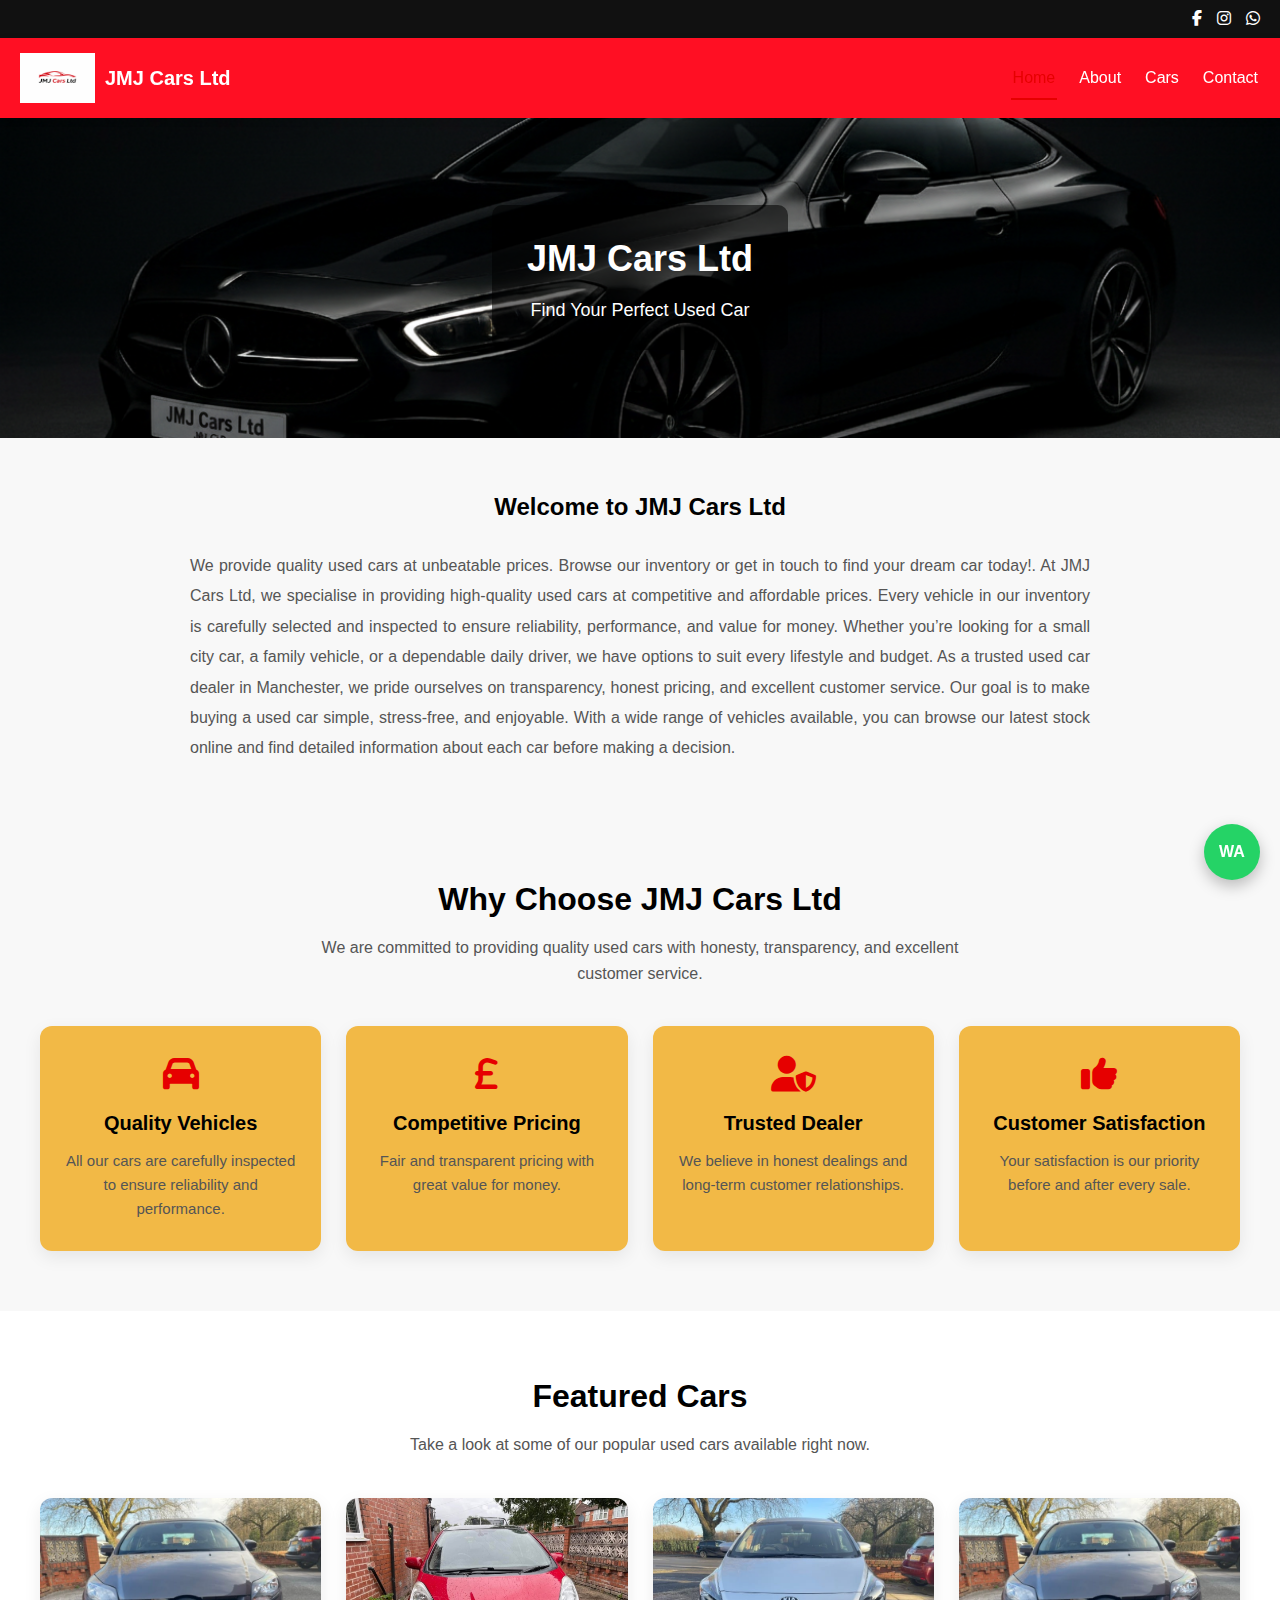
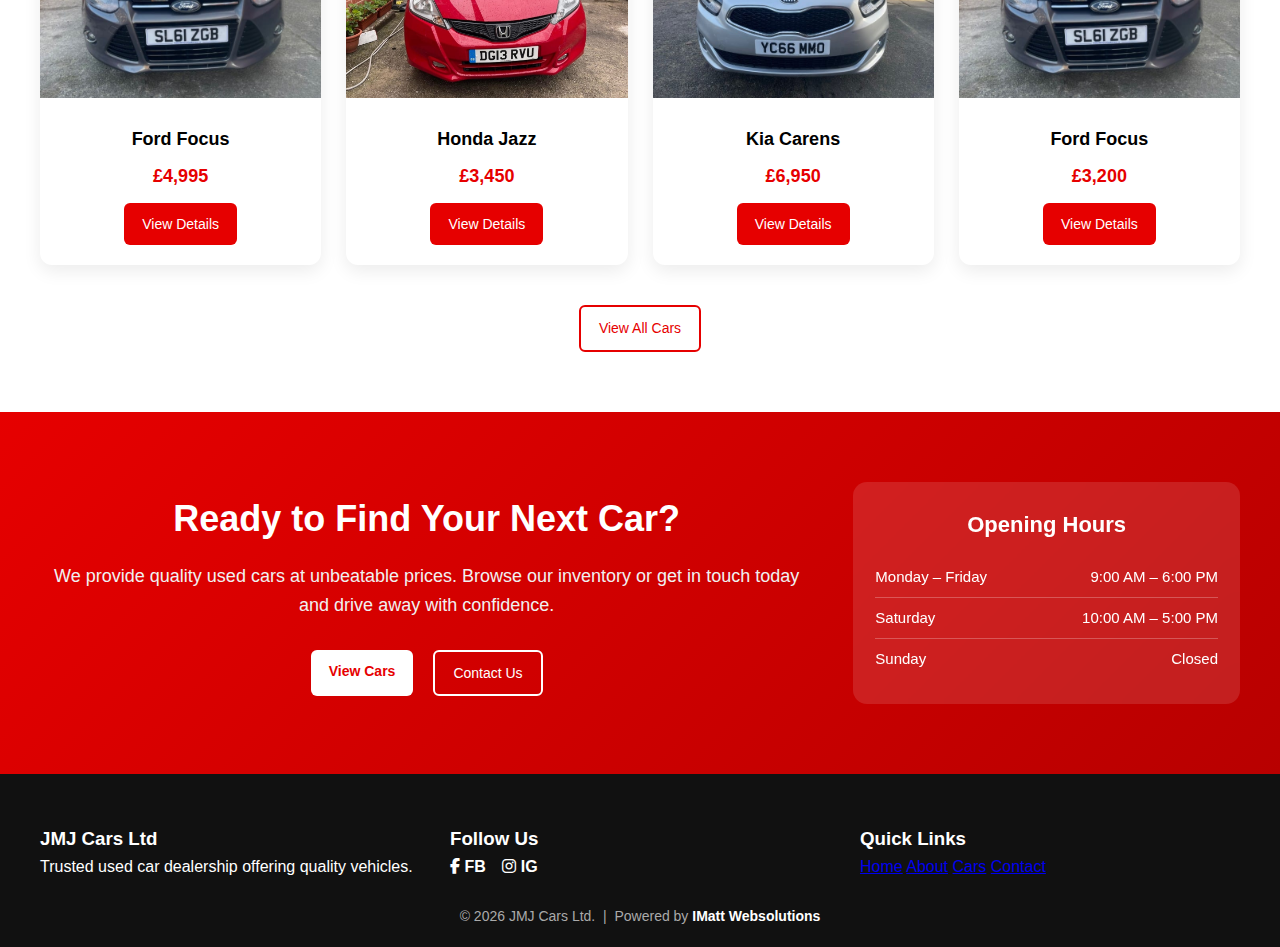
<file: index.html>
<!DOCTYPE html>
<html lang="en">
<head>
<meta charset="UTF-8">
<meta name="viewport" content="width=device-width, initial-scale=1.0">
<title>JMJ Cars Ltd | Home</title>

<!-- Font Awesome for social icons -->
<link
  rel="stylesheet"
  href="https://cdnjs.cloudflare.com/ajax/libs/font-awesome/6.4.0/css/all.min.css"
/>

<link rel="stylesheet" href="css/style.css">
</head>
<body>

<!-- TOP SOCIAL BAR WITH ICONS -->
<div class="top-bar">
    <a href="https://www.facebook.com/share/1AktRehJTL/" title="Facebook"><i class="fab fa-facebook-f"></i></a>
    <a href="https://www.instagram.com/jmjcars.ltd?igsh=eGR2aWJ6OGZlZnVy" title="Instagram"><i class="fab fa-instagram"></i></a> 
    <a href="https://wa.me/447533425146" target="_blank" aria-label="WhatsApp">
        <i class="fab fa-whatsapp"></i>
    </a>
</div>

<!-- HEADER -->
<header class="site-header">
<div class="logo">
    <img src="images/logo.png" alt="JMJ Cars Ltd">
    <span class="logo-text">JMJ Cars Ltd</span>
</div>

    <div class="hamburger">☰</div>
    <nav>
        
        <a href="index.html">Home</a>
        <a href="about.html">About</a>
        <a href="cars.html">Cars</a>
        <a href="contact.html">Contact</a>
    </nav>
</header>

<!-- HERO -->
<section class="hero">
    <div class="hero-text">
        <h1>JMJ Cars Ltd</h1>
        <h2>Find Your Perfect Used Car</h2>
    </div>
</section>

<!-- MAIN CONTENT -->
<section class="content welcome">
    <h2>Welcome to JMJ Cars Ltd</h2>
    <p>We provide quality used cars at unbeatable prices. Browse our inventory or get in touch to find your dream car today!. At JMJ Cars Ltd, we specialise in providing high-quality used cars at competitive and affordable prices. Every vehicle in our inventory is carefully selected and inspected to ensure reliability, performance, and value for money. Whether you’re looking for a small city car, a family vehicle, or a dependable daily driver, we have options to suit every lifestyle and budget. As a trusted used car dealer in Manchester, we pride ourselves on transparency, honest pricing, and excellent customer service. Our goal is to make buying a used car simple, stress-free, and enjoyable. With a wide range of vehicles available, you can browse our latest stock online and find detailed information about each car before making a decision.</p>
</section>

<!-- WHY CHOOSE US -->
<section class="why-choose">
    <h2>Why Choose JMJ Cars Ltd</h2>
    <p class="why-subtitle">
        We are committed to providing quality used cars with honesty, transparency, and excellent customer service.
    </p>

    <div class="why-grid">
        <div class="why-card">
            <i class="fas fa-car"></i>
            <h3>Quality Vehicles</h3>
            <p>All our cars are carefully inspected to ensure reliability and performance.</p>
        </div>

        <div class="why-card">
            <i class="fas fa-pound-sign"></i>
            <h3>Competitive Pricing</h3>
            <p>Fair and transparent pricing with great value for money.</p>
        </div>

        <div class="why-card">
            <i class="fas fa-user-shield"></i>
            <h3>Trusted Dealer</h3>
            <p>We believe in honest dealings and long-term customer relationships.</p>
        </div>

        <div class="why-card">
            <i class="fas fa-thumbs-up"></i>
            <h3>Customer Satisfaction</h3>
            <p>Your satisfaction is our priority before and after every sale.</p>
        </div>
    </div>
</section>
<!-- FEATURED CARS -->
<section class="featured-cars">
    <h2>Featured Cars</h2>
    <p class="featured-subtitle">
        Take a look at some of our popular used cars available right now.
    </p>

    <div class="cars-grid">
        <!-- Car 1 -->
        <div class="car-card">
            <img src="images/cars/car1/main.jpeg" alt="Toyota Corolla">
            <div class="car-info">
                <h3>Ford Focus</h3>
                <p class="price">£4,995</p>
                <a href="cars.html" class="btn">View Details</a>
            </div>
        </div>

        <!-- Car 2 -->
        <div class="car-card">
            <img src="images/cars/car2/main.jpeg" alt="Honda Civic">
            <div class="car-info">
                <h3>Honda Jazz</h3>
                <p class="price">£3,450</p>
                <a href="cars.html" class="btn">View Details</a>
            </div>
        </div>

        <!-- Car 3 -->
        <div class="car-card">
            <img src="images/cars/car3/main.jpeg" alt="Ford Focus">
            <div class="car-info">
                <h3>Kia Carens</h3>
                <p class="price">£6,950</p>
                <a href="cars.html" class="btn">View Details</a>
            </div>
        </div>

        <!-- Car 4 -->
        <div class="car-card">
            <img src="images/cars/car4/main.jpeg" alt="VW Golf">
            <div class="car-info">
                <h3>Ford Focus</h3>
                <p class="price">£3,200</p>
                <a href="cars.html" class="btn">View Details</a>
            </div>
        </div>
    </div>

    <div class="view-all">
        <a href="cars.html" class="btn btn-outline">View All Cars</a>
    </div>
</section>
<!-- CALL TO ACTION -->
<section class="cta-section">
    <div class="cta-wrapper">

        <!-- LEFT: CTA MESSAGE -->
        <div class="cta-content">
            <h2>Ready to Find Your Next Car?</h2>
            <p>
                We provide quality used cars at unbeatable prices. Browse our
                inventory or get in touch today and drive away with confidence.
            </p>

            <div class="cta-buttons">
                <a href="cars.html" class="btn cta-btn">View Cars</a>
                <a href="contact.html" class="btn btn-outline cta-outline">Contact Us</a>
            </div>
        </div>

        <!-- RIGHT: OPENING HOURS -->
        <div class="opening-hours">
            <h3>Opening Hours</h3>
            <ul>
                <li><span>Monday – Friday</span><span>9:00 AM – 6:00 PM</span></li>
                <li><span>Saturday</span><span>10:00 AM – 5:00 PM</span></li>
                <li><span>Sunday</span><span>Closed</span></li>
            </ul>
        </div>

    </div>
</section>


<!-- FOOTER -->
<footer>
    <div class="footer-grid">
        <div>
            <h3>JMJ Cars Ltd</h3>
            <p>Trusted used car dealership offering quality vehicles.</p>
        </div>
        <div>
            <h3>Follow Us</h3>
            <div class="footer-social">
                <a href="https://www.facebook.com/share/1AktRehJTL/" title="Facebook"><i class="fab fa-facebook-f"></i> FB</a>
                <a href="https://www.instagram.com/jmjcars.ltd?igsh=eGR2aWJ6OGZlZnVy" title="Instagram"><i class="fab fa-instagram"></i> IG</a>
            </div>
        </div>
        <div>
            <h3>Quick Links</h3>
            <a href="index.html">Home</a>
            <a href="about.html">About</a>
            <a href="cars.html">Cars</a>
            <a href="contact.html">Contact</a>
        </div>
    </div>
    <div class="footer-bottom">
        © 2026 JMJ Cars Ltd. &nbsp;|&nbsp; Powered by <strong>IMatt Websolutions</strong>
    </div>
</footer>

<!-- JS -->
<script src="js/main.js"></script>
<a href="https://wa.me/447533425146" 
   class="whatsapp-float" 
   target="_blank" 
   aria-label="Chat on WhatsApp">
    WA
</a>


</body>
</html>
</file>
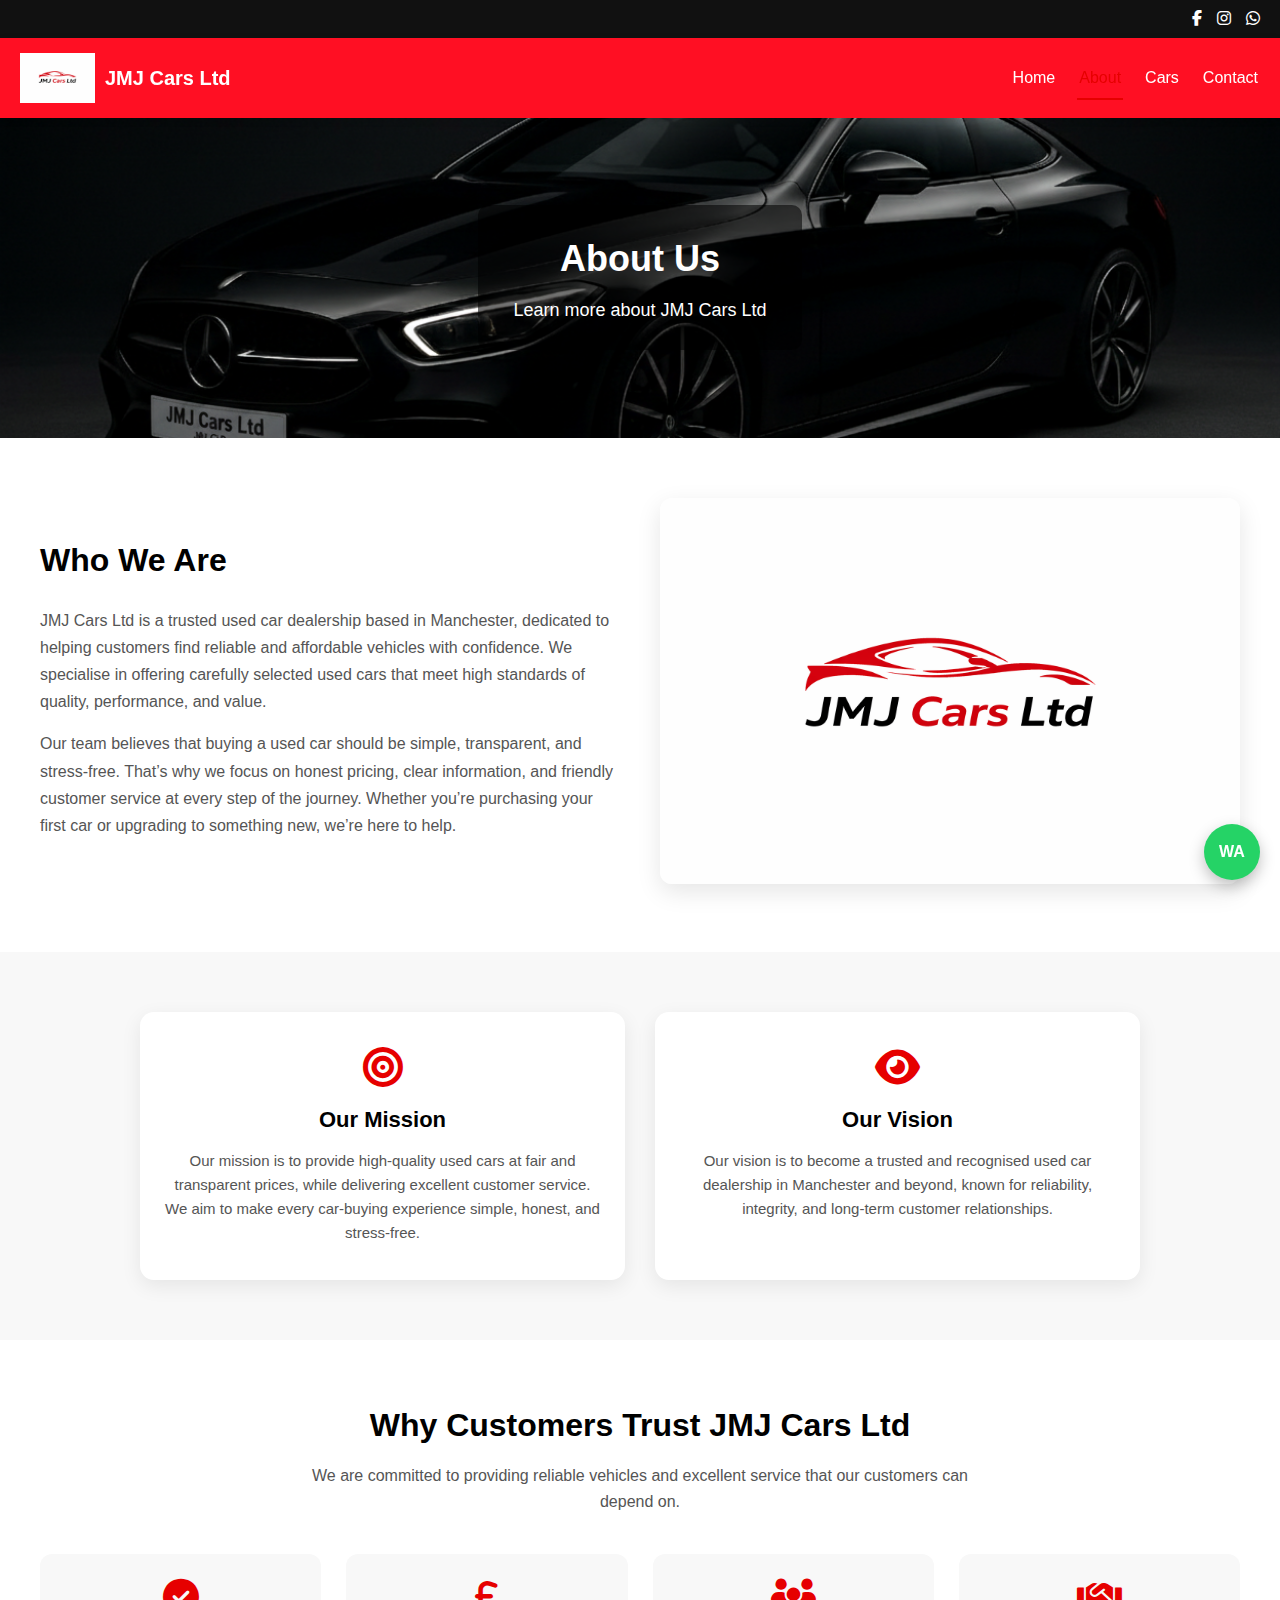
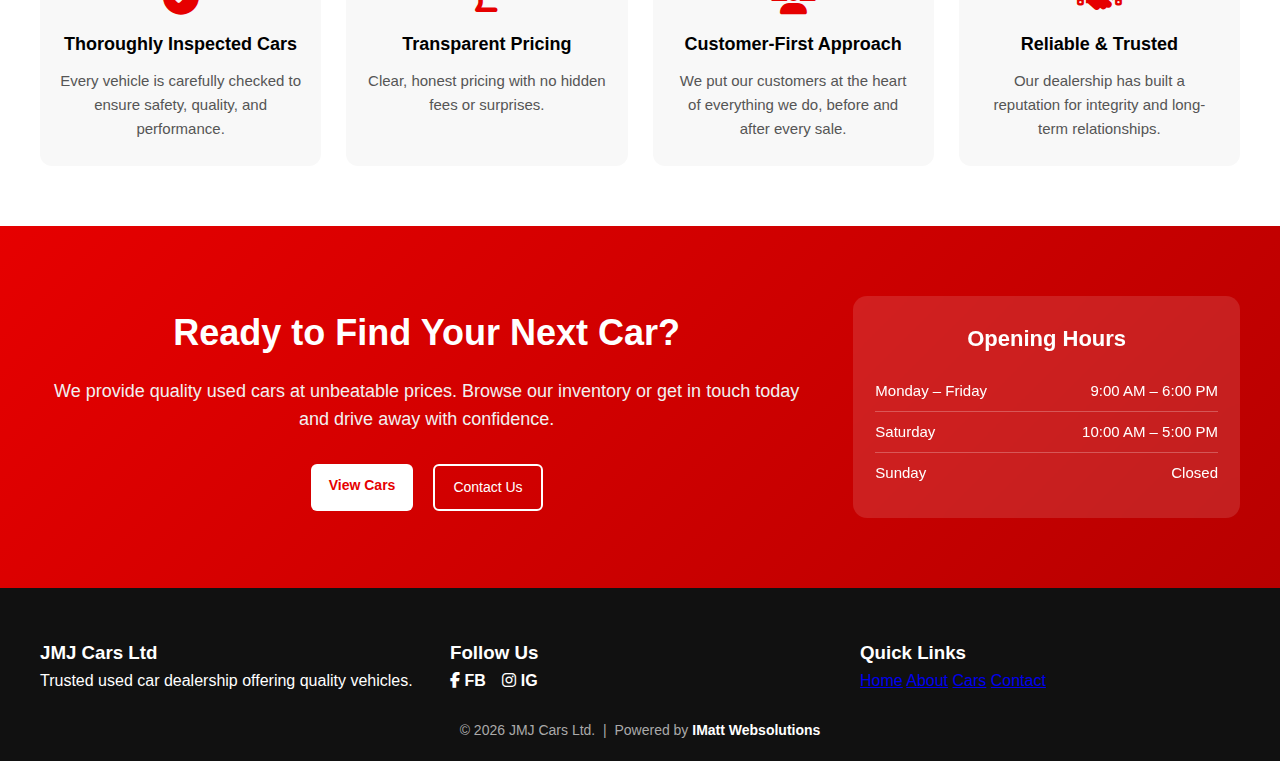
<file: about.html>
<!DOCTYPE html>
<html lang="en">
<head>
<meta charset="UTF-8">
<meta name="viewport" content="width=device-width, initial-scale=1.0">
<title>About Us | JMJ Cars Ltd</title>

<!-- Font Awesome for social icons -->
<link
  rel="stylesheet"
  href="https://cdnjs.cloudflare.com/ajax/libs/font-awesome/6.4.0/css/all.min.css"
/>

<link rel="stylesheet" href="css/style.css">
</head>
<body>

<!-- TOP SOCIAL BAR WITH ICONS -->
<div class="top-bar">
    <a href="https://www.facebook.com/share/1AktRehJTL/" title="Facebook"><i class="fab fa-facebook-f"></i></a>
    <a href="https://www.instagram.com/jmjcars.ltd?igsh=eGR2aWJ6OGZlZnVy" title="Instagram"><i class="fab fa-instagram"></i></a>
<a href="https://wa.me/447533425146" target="_blank" aria-label="WhatsApp">
        <i class="fab fa-whatsapp"></i></a>
</div>

<!-- HEADER -->
<header class="site-header">
    <div class="logo">
    <img src="images/logo.png" alt="JMJ Cars Ltd">
    <span class="logo-text">JMJ Cars Ltd</span>
</div>    
<div class="hamburger">☰</div>
    <nav>
        <a href="index.html">Home</a>
        <a href="about.html">About</a>
        <a href="cars.html">Cars</a>
        <a href="contact.html">Contact</a>
    </nav>
</header>

<!-- HERO -->
<section class="hero">
    <div class="hero-text">
        <h1>About Us</h1>
        <h2>Learn more about JMJ Cars Ltd</h2>
    </div>
</section>

<!-- MAIN CONTENT -->
<!-- WHO WE ARE -->
<section class="who-we-are">
    <div class="who-container">
        <div class="who-text">
            <h2>Who We Are</h2>
            <p>
                JMJ Cars Ltd is a trusted used car dealership based in Manchester, dedicated to helping customers find
                reliable and affordable vehicles with confidence. We specialise in offering carefully selected used
                cars that meet high standards of quality, performance, and value.
            </p>
            <p>
                Our team believes that buying a used car should be simple, transparent, and stress-free. That’s why we
                focus on honest pricing, clear information, and friendly customer service at every step of the journey.
                Whether you’re purchasing your first car or upgrading to something new, we’re here to help.
            </p>
        </div>

        <div class="who-image">
            <img src="images/about/about-us.png" alt="JMJ Cars Ltd showroom">
        </div>
    </div>
</section>

<!-- MISSION & VISION -->
<section class="mission-vision">
    <div class="mv-container">
        <div class="mv-card">
            <i class="fas fa-bullseye"></i>
            <h3>Our Mission</h3>
            <p>
                Our mission is to provide high-quality used cars at fair and transparent prices, while delivering
                excellent customer service. We aim to make every car-buying experience simple, honest, and stress-free.
            </p>
        </div>

        <div class="mv-card">
            <i class="fas fa-eye"></i>
            <h3>Our Vision</h3>
            <p>
                Our vision is to become a trusted and recognised used car dealership in Manchester and beyond,
                known for reliability, integrity, and long-term customer relationships.
            </p>
        </div>
    </div>
</section>
<!-- WHY CUSTOMERS TRUST US -->
<section class="trust-section">
    <h2>Why Customers Trust JMJ Cars Ltd</h2>
    <p class="trust-subtitle">
        We are committed to providing reliable vehicles and excellent service that our customers can depend on.
    </p>

    <div class="trust-grid">
        <div class="trust-card">
            <i class="fas fa-check-circle"></i>
            <h3>Thoroughly Inspected Cars</h3>
            <p>Every vehicle is carefully checked to ensure safety, quality, and performance.</p>
        </div>

        <div class="trust-card">
            <i class="fas fa-pound-sign"></i>
            <h3>Transparent Pricing</h3>
            <p>Clear, honest pricing with no hidden fees or surprises.</p>
        </div>

        <div class="trust-card">
            <i class="fas fa-users"></i>
            <h3>Customer-First Approach</h3>
            <p>We put our customers at the heart of everything we do, before and after every sale.</p>
        </div>

        <div class="trust-card">
            <i class="fas fa-handshake"></i>
            <h3>Reliable & Trusted</h3>
            <p>Our dealership has built a reputation for integrity and long-term relationships.</p>
        </div>
    </div>
</section>
<!-- CALL TO ACTION -->
<section class="cta-section">
    <div class="cta-wrapper">

        <!-- LEFT: CTA MESSAGE -->
        <div class="cta-content">
            <h2>Ready to Find Your Next Car?</h2>
            <p>
                We provide quality used cars at unbeatable prices. Browse our
                inventory or get in touch today and drive away with confidence.
            </p>

            <div class="cta-buttons">
                <a href="cars.html" class="btn cta-btn">View Cars</a>
                <a href="contact.html" class="btn btn-outline cta-outline">Contact Us</a>
            </div>
        </div>

        <!-- RIGHT: OPENING HOURS -->
        <div class="opening-hours">
            <h3>Opening Hours</h3>
            <ul>
                <li><span>Monday – Friday</span><span>9:00 AM – 6:00 PM</span></li>
                <li><span>Saturday</span><span>10:00 AM – 5:00 PM</span></li>
                <li><span>Sunday</span><span>Closed</span></li>
            </ul>
        </div>

    </div>
</section>

<!-- FOOTER -->
<footer>
    <div class="footer-grid">
        <div>
            <h3>JMJ Cars Ltd</h3>
            <p>Trusted used car dealership offering quality vehicles.</p>
        </div>
        <div>
            <h3>Follow Us</h3>
            <div class="footer-social">
                                <a href="https://www.facebook.com/share/1AktRehJTL/" title="Facebook"><i class="fab fa-facebook-f"></i> FB</a>
                <a href="https://www.instagram.com/jmjcars.ltd?igsh=eGR2aWJ6OGZlZnVy" title="Instagram"><i class="fab fa-instagram"></i> IG</a>
            </div>
        </div>
        <div>
            <h3>Quick Links</h3>
            <a href="index.html">Home</a>
            <a href="about.html">About</a>
            <a href="cars.html">Cars</a>
            <a href="contact.html">Contact</a>
        </div>
    </div>
    <div class="footer-bottom">
        © 2026 JMJ Cars Ltd. &nbsp;|&nbsp; Powered by <strong>IMatt Websolutions</strong>
    </div>
</footer>

<!-- JS -->
<script src="js/main.js"></script>
<a href="https://wa.me/447533425146" 
   class="whatsapp-float" 
   target="_blank" 
   aria-label="Chat on WhatsApp">
    WA
</a>

</body>
</html>
</file>
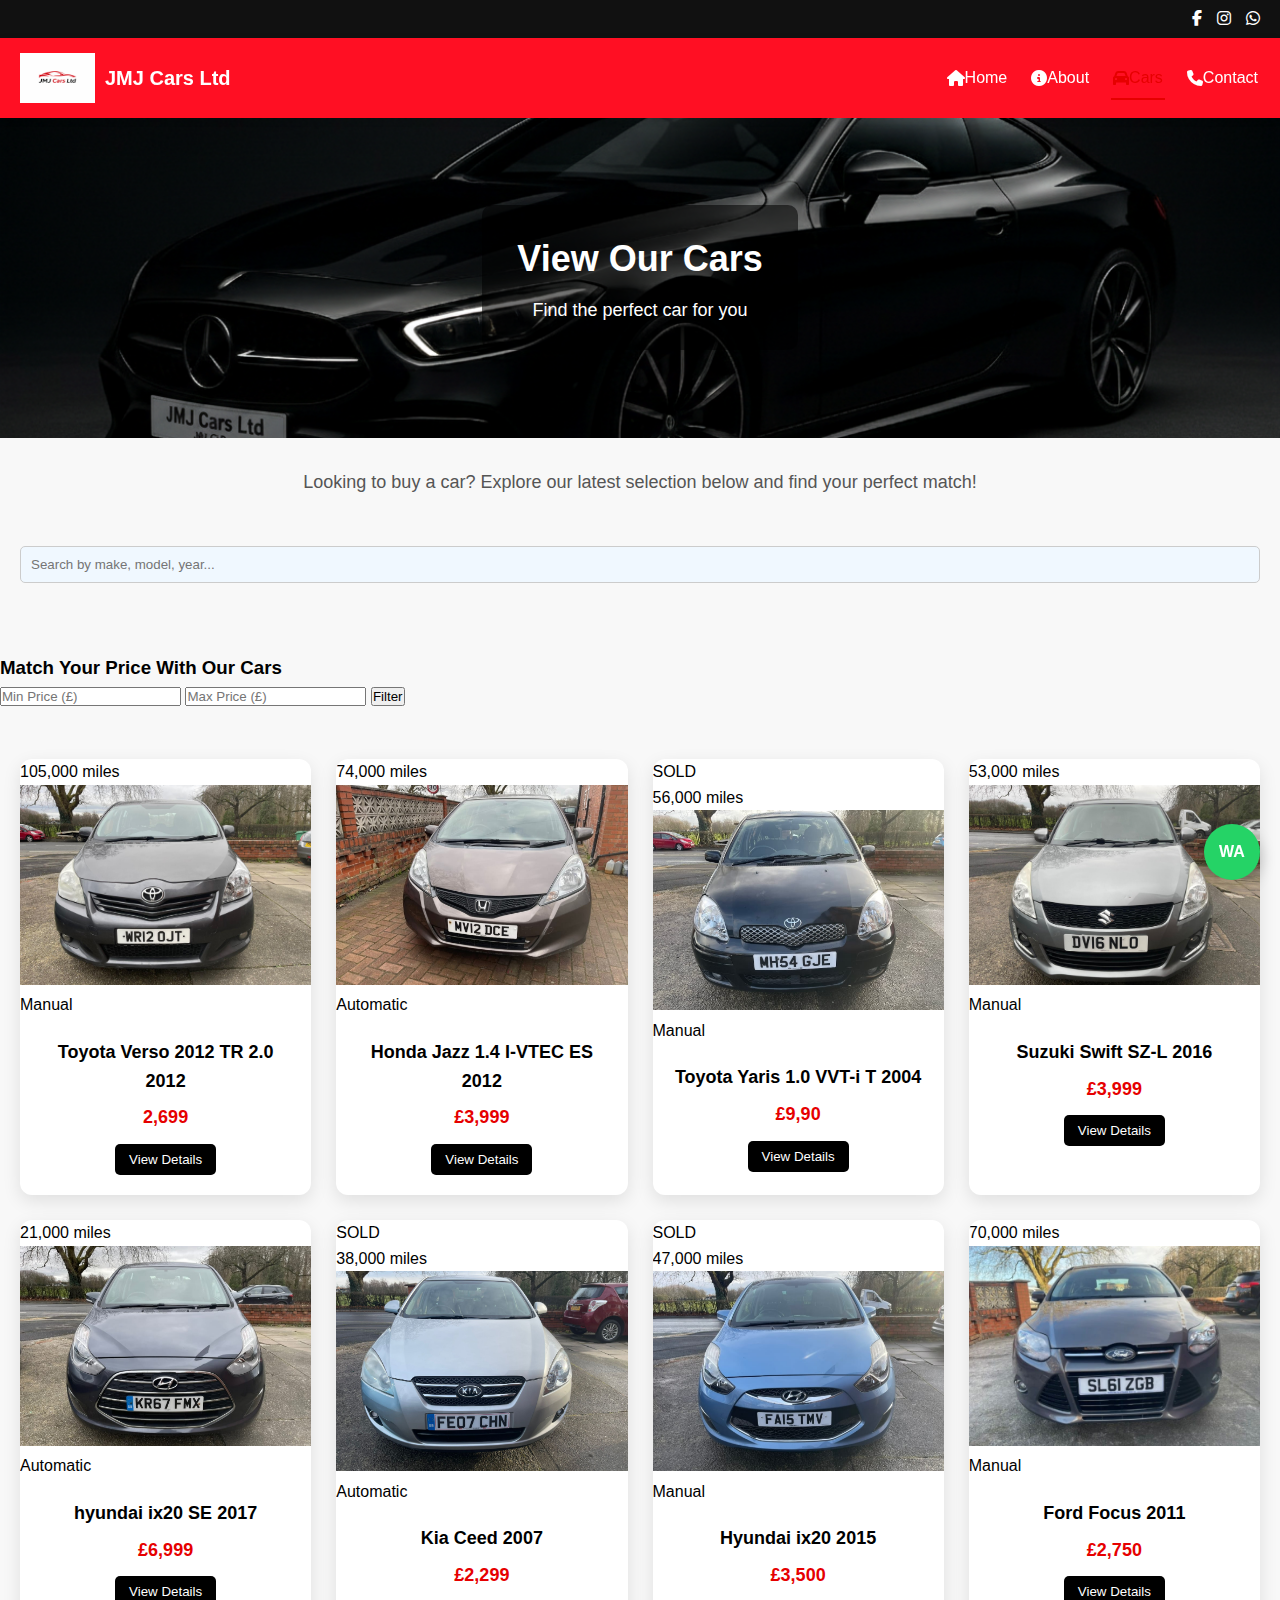
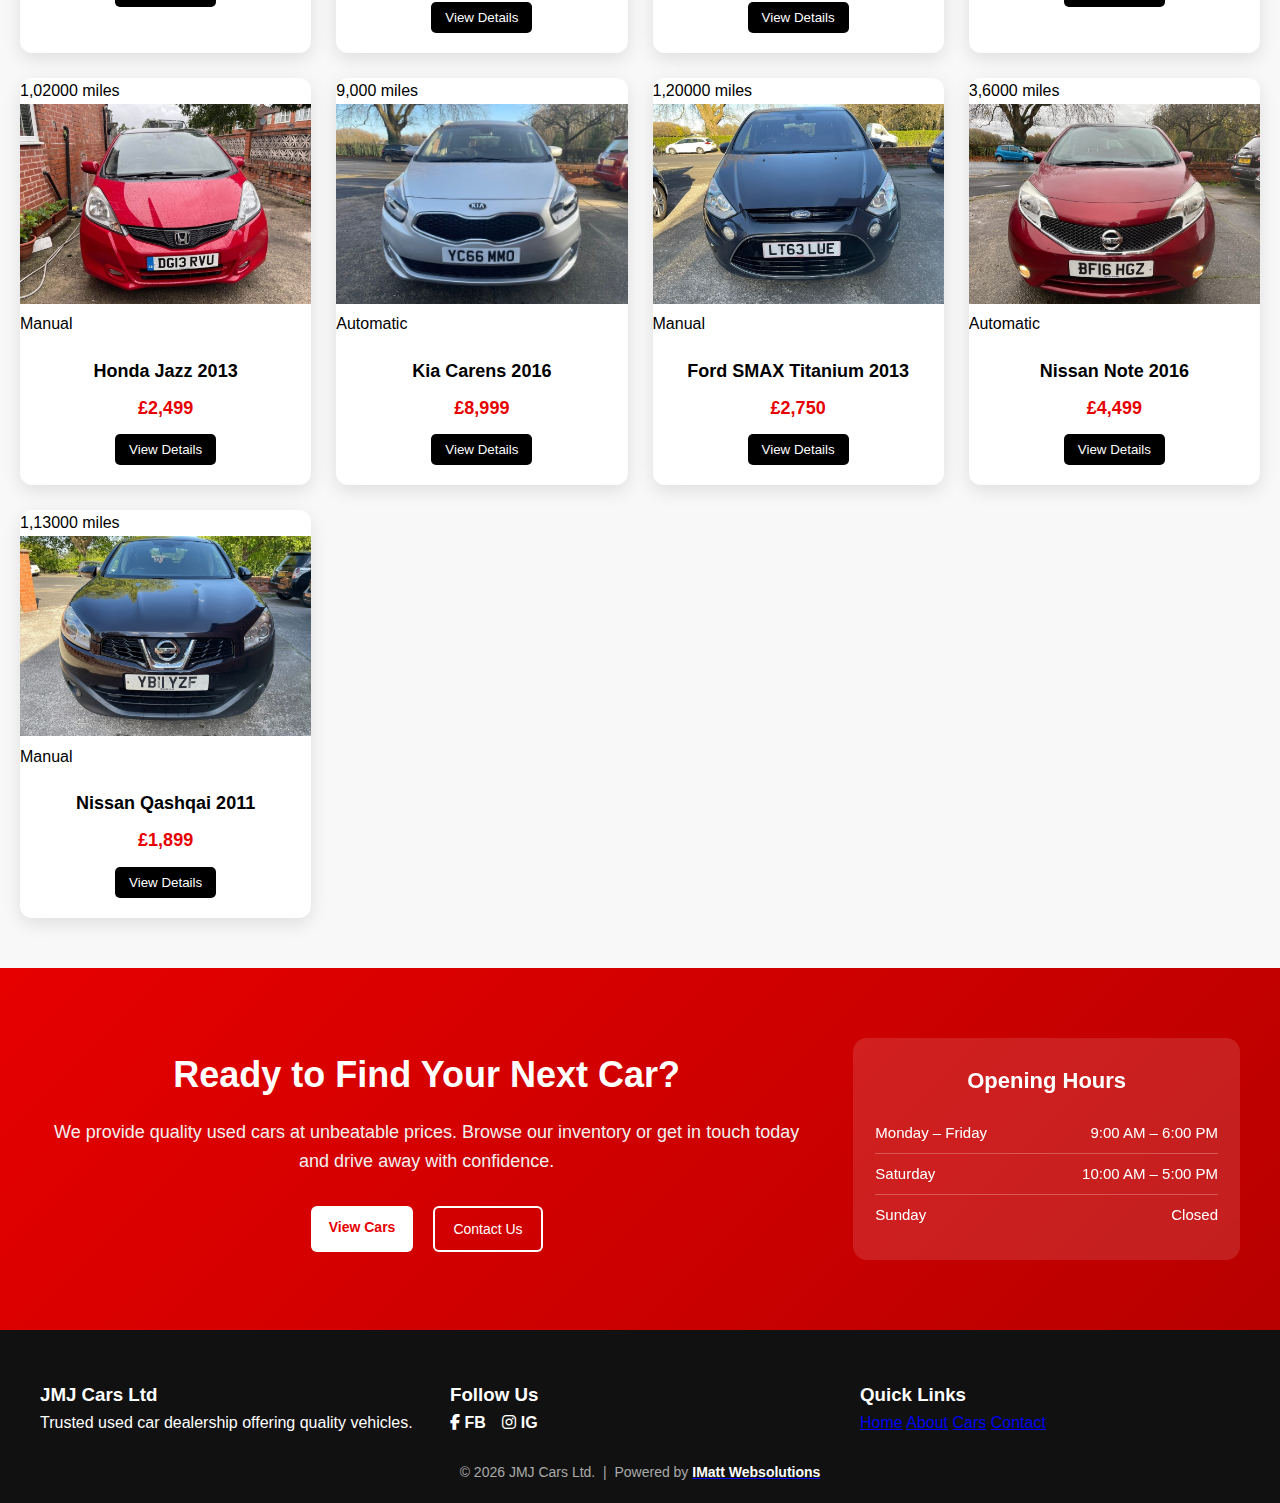
<file: cars.html>
<!DOCTYPE html>
<html lang="en">
<head>
  <!-- Google tag (gtag.js) -->
<script async src="https://www.googletagmanager.com/gtag/js?id=G-F037Z6C07T"></script>
<script>
  window.dataLayer = window.dataLayer || [];
  function gtag(){dataLayer.push(arguments);}
  gtag('js', new Date());

  gtag('config', 'G-F037Z6C07T');
</script>
<meta charset="UTF-8">
<meta name="viewport" content="width=device-width, initial-scale=1.0">
<title>Cars | JMJ Cars Ltd</title>

<!-- Font Awesome for icons -->
<link
  rel="stylesheet"
  href="https://cdnjs.cloudflare.com/ajax/libs/font-awesome/6.4.0/css/all.min.css"
/>
<link rel="stylesheet" href="css/style.css">
</head>
<body>

<!-- TOP SOCIAL BAR WITH ICONS -->
<div class="top-bar">
    <a href="https://www.facebook.com/share/1AktRehJTL/" title="Facebook"><i class="fab fa-facebook-f"></i></a>
    <a href="https://www.instagram.com/jmjcars.ltd?igsh=eGR2aWJ6OGZlZnVy" title="Instagram"><i class="fab fa-instagram"></i></a>
<a href="https://wa.me/447533425146" target="_blank" aria-label="WhatsApp">
        <i class="fab fa-whatsapp"></i></a>
</div>

<!-- HEADER -->
<header class="site-header">
<div class="logo">
    <img src="images/logo.png" alt="JMJ Cars Ltd">
    <span class="logo-text">JMJ Cars Ltd</span>
</div>
    <div class="hamburger">☰</div>
<nav>
    <span class="close-menu">✕</span>
    <ul>
        <li><a href="index.html" class="active"><i class="fa fa-home"></i> Home</a></li>
        <li><a href="about.html"><i class="fa fa-info-circle"></i> About</a></li>
        <li><a href="cars.html"><i class="fa fa-car"></i> Cars</a></li>
        <li><a href="contact.html"><i class="fa fa-phone"></i> Contact</a></li>
    </ul>
</nav>
</header>

<!-- HERO -->
<section class="hero">
    <div class="hero-text">
        <h1>View Our Cars</h1>
        <h2>Find the perfect car for you</h2>
    </div>
</section>

<!-- CAR PAGE HEADER SENTENCE -->
<div class="cars-intro">
    <p>Looking to buy a car? Explore our latest selection below and find your perfect match!</p>
</div>


<!-- SEARCH BAR -->
<section class="content">
    <input type="text" id="searchInput" placeholder="Search by make, model, year..." style="width:100%; padding:10px; margin-bottom:20px; border-radius:5px; border:1px solid #ccc;background-color: #f0f8ff;">
</section>

  <div class="price-filter">
    <h3>Match Your Price With Our Cars</h3>

    <div class="price-inputs">
        <input type="number" id="minPrice" placeholder="Min Price (£)">
        <input type="number" id="maxPrice" placeholder="Max Price (£)">
        <button id="priceFilterBtn">Filter</button>
    </div>
</div>


<!-- CAR GRID -->
<section class="content" id="carList">

<div class="car">
  <div class="mileage-tag">105,000 miles</div>
        <img src="images/cars/toyota/wr1.jpeg" alt="Toyota Corolla 2018">
  <div class="transmission-tag manual">Manual</div>
        <div class="car-info">
            <h3>Toyota Verso 2012 TR 2.0 2012</h3>
<div class="price">2,699</div> <!-- UK Pound -->
            <button class="view-btn"
                data-title="Toyota Verso 2012 TR 2.0 2012"
                data-description="2012 Toyota Verso 2012 TR 2.0. Diesel Manual. 7-Seater. 105,000 miles. 12 months MOT. Reliable and economical family car. Bluetooth head unit. Reverse camera, alloy wheels, electric windows (4), and electric mirrors. Cat s."
data-images="images/cars/toyota/wr1.jpeg,images/cars/toyota/wr2.jpeg,images/cars/toyota/wr3.jpeg,images/cars/toyota/wr4.jpeg,images/cars/toyota/wr5.jpeg">
                View Details
            </button>
        </div>
    </div>

  <div class="car">
  <div class="mileage-tag">74,000 miles</div>
        <img src="images/cars/jazz/mv12.jpeg" alt="Toyota Corolla 2018">
  <div class="transmission-tag automatic">Automatic</div>
        <div class="car-info">
            <h3>Honda Jazz 1.4 I-VTEC ES 2012</h3>
<div class="price">£3,999</div> <!-- UK Pound -->
            <button class="view-btn"
                data-title="Honda Jazz 1.4 I-VTEC ES 2012"
                data-description="2012 Honda Jazz 1.4 i-VTEC ES. 74,000 miles, 12 months M.O.T. Air conditioning, heated electric folding mirrors, alloy wheels, and electric windows. Excellent bodywork, clean interior and exterior, all tyres in very good condition. Great condition throughout. Cat s."
data-images="images/cars/jazz/mv12.jpeg,images/cars/jazz/mv13.jpeg,images/cars/jazz/mv14.jpeg,images/cars/jazz/4.jpeg,images/cars/jazz/mv15.jpeg">
                View Details
            </button>
        </div>
    </div>



<div class="car sold">
  <div class="sold-label">SOLD</div>
  <div class="mileage-tag">56,000 miles</div>
        <img src="images/cars/toyota/1.jpeg" alt="Toyota Corolla 2018">
  <div class="transmission-tag manual">Manual</div>
        <div class="car-info">
            <h3>Toyota Yaris 1.0 VVT-i T 2004</h3>
<div class="price">£9,90</div> <!-- UK Pound -->
            <button class="view-btn"
                data-title="Toyota Yaris 1.0 VVT-i T 2004"
                data-description="2004 Toyota Yaris 1.0 VVT-i T Spirit. Petrol manual. Only 56,000 miles. Smooth engine and gearbox, drives well. MOT until 12/08/2026."
data-images="images/cars/toyota/1.jpeg,images/cars/toyota/2.jpeg,images/cars/toyota/3.jpeg,images/cars/toyota/4.jpeg,images/cars/toyota/5.jpeg">
                View Details
            </button>
        </div>
    </div>

  

<div class="car">
  <div class="mileage-tag">53,000 miles</div>
        <img src="images/cars/suzuki/1.jpeg" alt="Toyota Corolla 2018">
  <div class="transmission-tag manual">Manual</div>
        <div class="car-info">
            <h3>Suzuki Swift SZ-L 2016</h3>
<div class="price">£3,999</div> <!-- UK Pound -->
            <button class="view-btn"
                data-title="Suzuki Swift SZ-L 2016"
                data-description="2016 Suzuki Swift SZ-L. 1.2 Petrol Manual with 53,000 miles. 12 months MOT and only £35 road tax per year. Comes with 2 keys and service history, recently fully serviced and very clean inside. Features include satellite navigation, cruise control, Bluetooth audio, DAB radio with USB, air conditioning, 16” alloy wheels with good tyres, electric windows, heated electric mirrors, rear privacy glass, rear spoiler, TPMS and ESP. Economical, low insurance and Road tax, good condition. Cat s."
data-images="images/cars/suzuki/1.jpeg,images/cars/suzuki/2.jpeg,images/cars/suzuki/3.jpeg,images/cars/suzuki/4.jpeg,images/cars/suzuki/5.jpeg">
                View Details
            </button>
        </div>
    </div>
  

  <div class="car">
    <div class="mileage-tag">21,000 miles</div>
        <img src="images/cars/hyundai/11.jpeg" alt="Toyota Corolla 2018">
    <div class="transmission-tag automatic">Automatic</div>
        <div class="car-info">
            <h3>hyundai ix20 SE 2017</h3>
<div class="price">£6,999</div> <!-- UK Pound -->
            <button class="view-btn"
                data-title="hyundai ix20 SE 2017"
                data-description="Hyundai ix20 SE 2017. 1.6 Petrol Fully Automatic, 21000 Miles, 12-month M.O.T. Reverse parking sensors, Bluetooth, Alloy wheel, 4 door power windows, 4-wheel disc brake, Electric mirrors, Centre locking, Air conditioning, very good condition. Cat S"
data-images="images/cars/hyundai/11.jpeg,images/cars/hyundai/22.jpeg,images/cars/hyundai/33.jpeg,images/cars/hyundai/44.jpeg,images/cars/hyundai/55.jpeg">
                View Details
            </button>
        </div>
    </div>
  

  <div class="car sold">
  <div class="sold-label">SOLD</div>
    <div class="mileage-tag">38,000 miles</div>
        <img src="images/cars/kia/11.jpeg" alt="Toyota Corolla 2018">
    <div class="transmission-tag automatic">Automatic</div>
        <div class="car-info">
            <h3> Kia Ceed 2007</h3>
<div class="price">£2,299</div> <!-- UK Pound -->
            <button class="view-btn"
                data-title=" Kia Ceed 2007"
                data-description="2007 Kia Ceed LS. 38,000 Miles. Long MOT. Very low mileage 38,000 miles. Automatic, MOT until 17/10/2026 and new brake discs & pads. Climate control, radio/CD MP3 with USB & AUX, 6 speakers, electric windows & heated mirrors, central locking, fog lights, leather/cloth seats, 60/40 split rear seats, electric power steering, ABS, multiple airbags, and 16” alloy wheels in good condition. Reliable, comfortable automatic hatchback in excellent condition for its age. Cat N"
data-images="images/cars/kia/11.jpeg,images/cars/kia/22.jpeg,images/cars/kia/33.jpeg,images/cars/kia/44.jpeg,images/cars/kia/55.jpeg">
                View Details
            </button>
        </div>
    </div>

<div class="car sold">
  <div class="sold-label">SOLD</div>

  <div class="mileage-tag">47,000 miles</div>
  <img src="images/cars/hyundai/1.jpeg" alt="Hyundai ix20 2015">
  <div class="transmission-tag manual">Manual</div>

  <div class="car-info">
      <h3>Hyundai ix20 2015</h3>
      <div class="price">£3,500</div>

      <button class="view-btn"
          data-title="Hyundai ix20 2015"
          data-description="2015 Hyundai ix20 Style. 1.4 Petrol Manual with just 47,000 miles. Very good condition. Comes with 12 months MOT, service history, and 2 keys. Well equipped with electric sunroof, reverse parking sensors, Bluetooth, alloy wheels, air conditioning, electric mirrors, central locking, 4 electric windows, and 4-wheel disc brakes. Smooth, reliable drive and a practical, spacious car ideal for family or daily use. Cat N"
          data-images="images/cars/hyundai/1.jpeg,images/cars/hyundai/2.jpeg,images/cars/hyundai/3.jpeg,images/cars/hyundai/4.jpeg">
          View Details
      </button>
  </div>
</div>

  

    <!-- SINGLE CAR CARD -->
    <div class="car">
      <div class="mileage-tag">70,000 miles</div>
        <img src="images/cars/ford/1.jpeg" alt="Toyota Corolla 2018">
      <div class="transmission-tag manual">Manual</div>
        <div class="car-info">
            <h3>Ford Focus 2011</h3>
<div class="price">£2,750</div> <!-- UK Pound -->
            <button class="view-btn"
                data-title="Ford Focus 2011"
                data-description="2011 Ford Focus Titanium. 1.6 Petrol Manual with 70,000 miles. 12 months MOT and partial dealer service history. Key features include a heated windscreen, cruise control, Sony DAB CD/MP3 audio, dual-zone climate control and sports suspension. Also benefits from electric windows, remote central locking, a 50:50 split rear seat and electric power-assisted steering, with strong safety including ESP, ABS with EBD, multiple airbags and an immobiliser. Cat N."
                data-images="images/cars/ford/1.jpeg,images/cars/ford/2.jpeg,images/cars/ford/3.jpeg,images/cars/ford/4.jpeg">
                View Details
            </button>
        </div>
    </div>

<!-- SINGLE CAR CARD -->
    <div class="car">
      <div class="mileage-tag">1,02000 miles</div>
        <img src="images/cars/jazz/1.jpeg" alt="Toyota Corolla 2018">
      <div class="transmission-tag manual">Manual</div>
        <div class="car-info">
            <h3>Honda Jazz 2013</h3>
<div class="price">£2,499</div> <!-- UK Pound -->
            <button class="view-btn"
                data-title="Honda Jazz 2013"
                data-description="2013 Honda Jazz 1.4 i-VTEC EX. 5doors. Manual. 102000 Miles. MOT-June 2026. Panoramic Glass Roof. Reverse Sensors. Auto Climate Control. Air Conditioning. Cruise Control. Heated Wing Mirrors and Windscreen. Alloy wheels. Auto Windscreen Wipers with Rain Sensor. Front and Rear Electric Windows. Bluetooth calling. Tinted Privacy Glass. Good conditions. Cat S"
                data-images="images/cars/jazz/1.jpeg,images/cars/jazz/2.jpeg,images/cars/jazz/3.jpeg,images/cars/jazz/4.jpeg">
                View Details
            </button>
        </div>
    </div>

<!-- SINGLE CAR CARD -->
    <div class="car">
      <div class="mileage-tag">9,000 miles</div>
        <img src="images/cars/kia/1.jpeg" alt="Toyota Corolla 2018">
      <div class="transmission-tag automatic">Automatic</div>
        <div class="car-info">
            <h3>Kia Carens 2016</h3>
<div class="price">£8,999</div> <!-- UK Pound -->
            <button class="view-btn"
                data-title="Kia Carens 2016"
                data-description="2016 Kia Carens .1.7 Diesel Automatic. Euro 6. Very Low Miles 9000. DAB radio with MP3, Bluetooth, USB/AUX and 6-speaker audio system. Electric folding heated mirrors, front fog lights, LED brake light and roof rails. Dual-zone auto air conditioning, cruise control with speed limiter, electric windows and flexible split-folding rear seats. Smooth MDPS steering with Stop & Go, ESC, VSM and HAC for added safety. Cat N"
                data-images="images/cars/kia/1.jpeg,images/cars/kia/2.jpeg,images/cars/kia/3.jpeg,images/cars/kia/4.jpeg">
                View Details
            </button>
        </div>
    </div>

<!-- SINGLE CAR CARD -->
    <div class="car">
      <div class="mileage-tag">1,20000 miles</div>
        <img src="images/cars/ford/11.jpeg" alt="Toyota Corolla 2018">
      <div class="transmission-tag manual">Manual</div>
        <div class="car-info">
            <h3>Ford SMAX Titanium 2013</h3>
<div class="price">£2,750</div> <!-- UK Pound -->
            <button class="view-btn"
                data-title="Ford SMAX Titanium 2013"
                data-description="2013 Ford S-MAX Titanium. 1.6 Diesel Manual. 7-seater. 120000 miles. Long M.O.T. All round reverse sensors. Dual Climate control. Air conditioning. Alloys wheels. All electric windows. Bluetooth. Electric mirrors. Centre locking. Cat N"
                data-images="images/cars/ford/11.jpeg,images/cars/ford/12.jpeg,images/cars/ford/13.jpeg,images/cars/ford/14.jpeg">
                View Details
            </button>
        </div>
    </div>

<!-- SINGLE CAR CARD -->
    <div class="car">
      <div class="mileage-tag">3,6000 miles</div>
        <img src="images/cars/nissan/1.jpeg" alt="Toyota Corolla 2018">
      <div class="transmission-tag automatic">Automatic</div>
        <div class="car-info">
            <h3>Nissan Note 2016</h3>
<div class="price">£4,499</div> <!-- UK Pound -->
            <button class="view-btn"
                data-title="Nissan Note 2016"
                data-description="2016 Nissan note 1.2 DIG-S. Petrol Automatic. 36000 miles. 12-month M.O.T. Cruise control. Bluetooth calling. Privacy windows. Alloy wheels. 4 door power windows. Half leather interior. One year Tax £35. Cat S."
                data-images="images/cars/nissan/1.jpeg,images/cars/nissan/2.jpeg,images/cars/nissan/3.jpeg,images/cars/nissan/4.jpeg">
                View Details
            </button>
        </div>
    </div>

<!-- SINGLE CAR CARD -->
    <div class="car">
      <div class="mileage-tag">1,13000 miles</div>
        <img src="images/cars/nissan/11.jpeg" alt="Toyota Corolla 2018">
      <div class="transmission-tag manual">Manual</div>
        <div class="car-info">
            <h3>Nissan Qashqai 2011</h3>
<div class="price">£1,899</div> <!-- UK Pound -->
            <button class="view-btn"
                data-title="Nissan Qashqai 2011"
                data-description="2011 Nissan Qashqai +2 Acenta 1.6 Petrol Manual. 113000 Miles. 12 Month M.O.T. 7 seats. Cruise control. Parking sensors. Panoramic glass sunroof. Electric folding mirrors. 4 door power windows. Dual zone climate control. Auto headlights. Auto wipers. Alloy wheels. Cat S"
                data-images="images/cars/nissan/11.jpeg,images/cars/nissan/22.jpeg,images/cars/nissan/33.jpeg,images/cars/nissan/44.jpeg">
                View Details
            </button>
        </div>
    </div>



</section>

<!-- MODAL -->
<div class="modal" id="carModal">
    <div class="modal-content">
        <span class="close">&times;</span>
        <img id="modalMainImg" class="modal-main-img" alt="Car image">
        <div class="modal-thumbs" id="modalThumbs"></div>
        <h2 id="modalTitle"></h2>
        <p id="modalDescription"></p>
    </div>
</div>


<!-- CALL TO ACTION -->
<section class="cta-section">
    <div class="cta-wrapper">

        <!-- LEFT: CTA MESSAGE -->
        <div class="cta-content">
            <h2>Ready to Find Your Next Car?</h2>
            <p>
                We provide quality used cars at unbeatable prices. Browse our
                inventory or get in touch today and drive away with confidence.
            </p>

            <div class="cta-buttons">
                <a href="cars.html" class="btn cta-btn">View Cars</a>
                <a href="contact.html" class="btn btn-outline cta-outline">Contact Us</a>
            </div>
        </div>

        <!-- RIGHT: OPENING HOURS -->
        <div class="opening-hours">
            <h3>Opening Hours</h3>
            <ul>
                <li><span>Monday – Friday</span><span>9:00 AM – 6:00 PM</span></li>
                <li><span>Saturday</span><span>10:00 AM – 5:00 PM</span></li>
                <li><span>Sunday</span><span>Closed</span></li>
            </ul>
        </div>

    </div>
</section>


<!-- FOOTER -->
<footer>
    <div class="footer-grid">
        <div>
            <h3>JMJ Cars Ltd</h3>
            <p>Trusted used car dealership offering quality vehicles.</p>
        </div>
        <div>
            <h3>Follow Us</h3>
            <div class="footer-social">
                <a href="https://www.facebook.com/share/1AktRehJTL/" title="Facebook"><i class="fab fa-facebook-f"></i> FB</a>
                <a href="https://www.instagram.com/jmjcars.ltd?igsh=eGR2aWJ6OGZlZnVy" title="Instagram"><i class="fab fa-instagram"></i> IG</a>            
</div>
        </div>
        <div>
            <h3>Quick Links</h3>
            <a href="index.html">Home</a>
            <a href="about.html">About</a>
            <a href="cars.html">Cars</a>
            <a href="contact.html">Contact</a>
        </div>
    </div>
    <div class="footer-bottom">
        © 2026 JMJ Cars Ltd. &nbsp;|&nbsp; Powered by <a href="https://www.imattwebsolutions.co.uk" target="_blank">
        <strong>IMatt Websolutions</strong>
    </div>
</footer>

<script src="js/main.js"></script>
<script src="js/cars.js"></script>
<a href="https://wa.me/447533425146" 
   class="whatsapp-float" 
   target="_blank" 
   aria-label="Chat on WhatsApp">
    WA
</a>

</body>
</html>
</file>
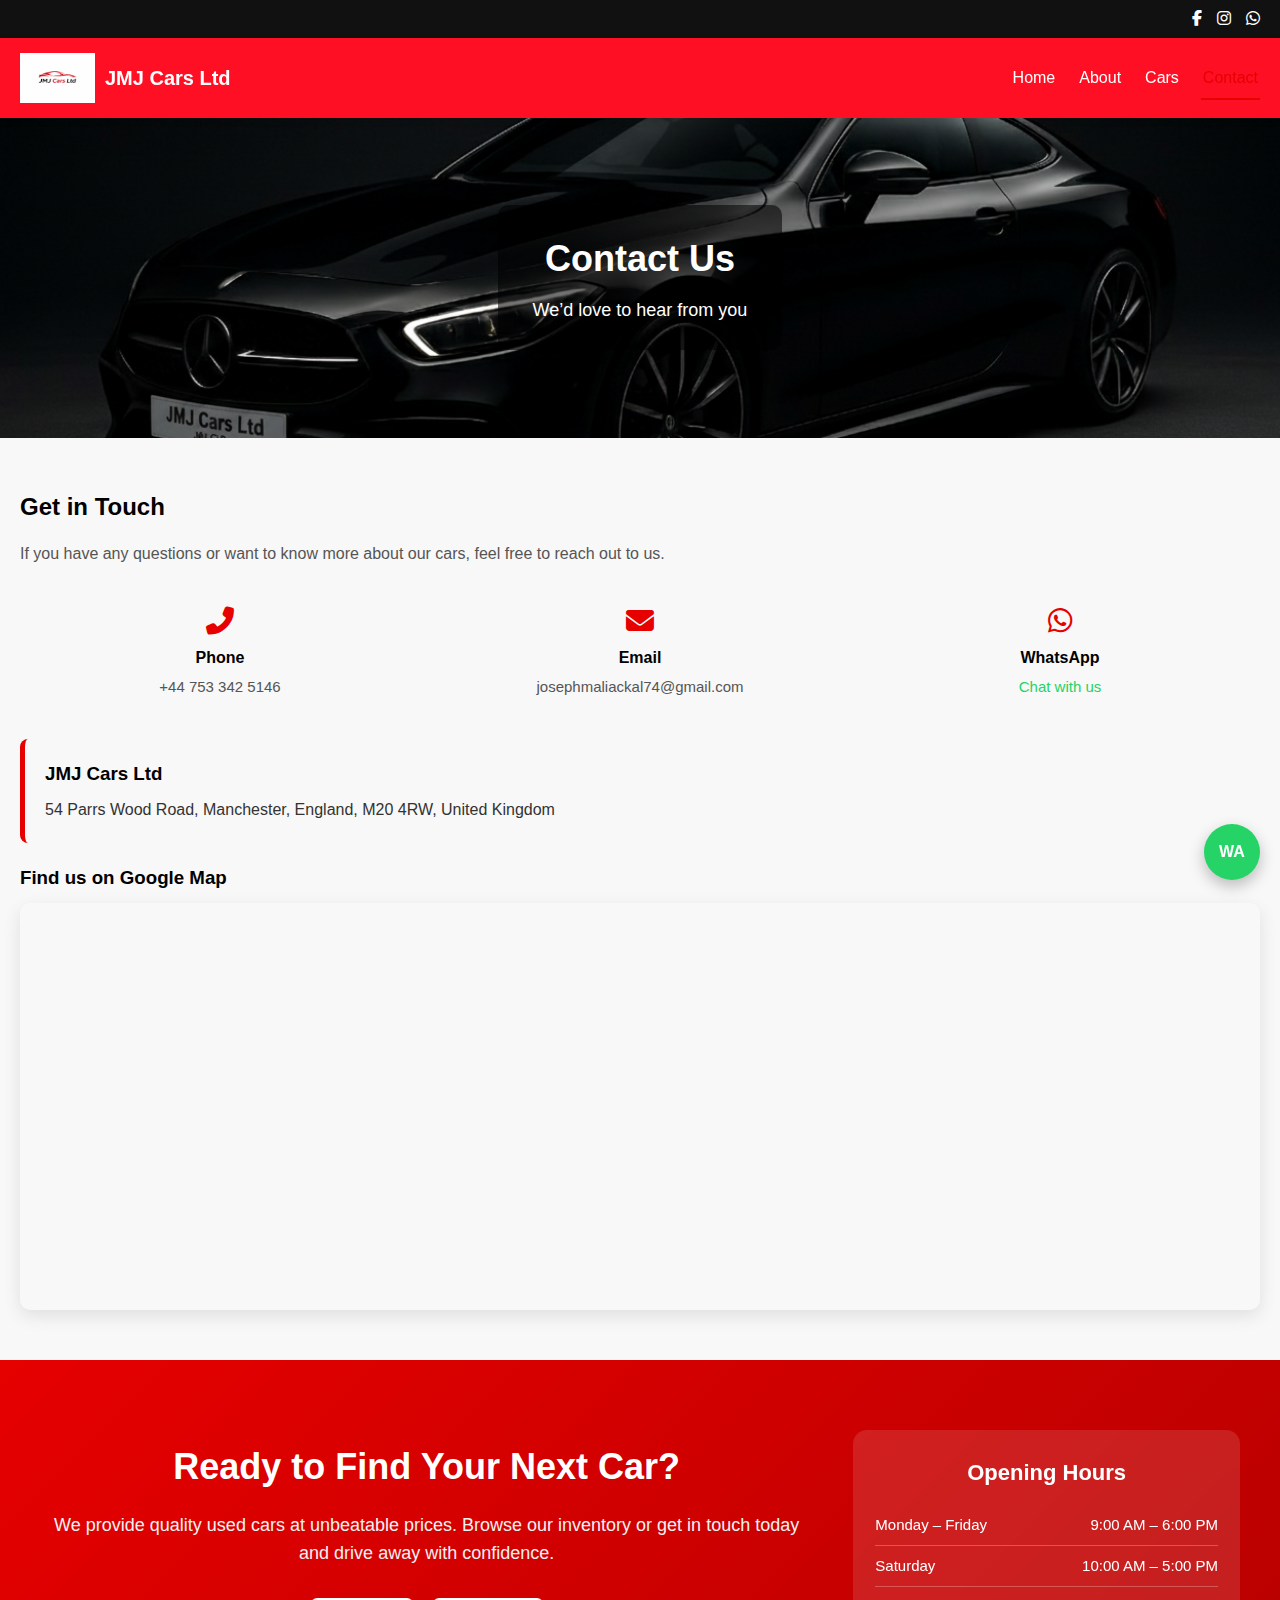
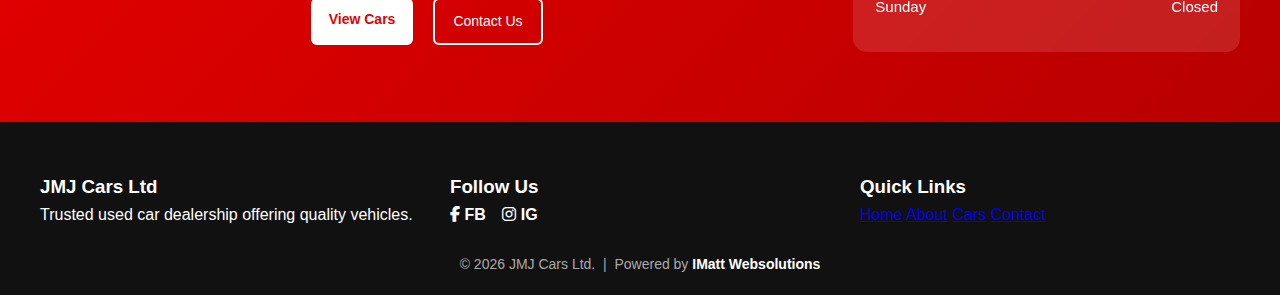
<file: contact.html>
<!DOCTYPE html>
<html lang="en">
<head>
<meta charset="UTF-8">
<meta name="viewport" content="width=device-width, initial-scale=1.0">
<title>Contact Us | JMJ Cars Ltd</title>

<!-- Font Awesome for social icons -->
<link
  rel="stylesheet"
  href="https://cdnjs.cloudflare.com/ajax/libs/font-awesome/6.4.0/css/all.min.css"
/>

<link rel="stylesheet" href="css/style.css">
</head>
<body>

<!-- TOP SOCIAL BAR WITH ICONS -->
<div class="top-bar">
    <a href="https://www.facebook.com/share/1AktRehJTL/" title="Facebook"><i class="fab fa-facebook-f"></i></a>
    <a href="https://www.instagram.com/jmjcars.ltd?igsh=eGR2aWJ6OGZlZnVy" title="Instagram"><i class="fab fa-instagram"></i></a>
<a href="https://wa.me/447533425146" target="_blank" aria-label="WhatsApp">
        <i class="fab fa-whatsapp"></i></a>
</div>

<!-- HEADER -->
<header class="site-header">
<div class="logo">
    <img src="images/logo.png" alt="JMJ Cars Ltd">
    <span class="logo-text">JMJ Cars Ltd</span>
</div>    
<div class="hamburger">☰</div>
    <nav>
        <a href="index.html">Home</a>
        <a href="about.html">About</a>
        <a href="cars.html">Cars</a>
        <a href="contact.html">Contact</a>
    </nav>
</header>

<!-- HERO -->
<section class="hero">
    <div class="hero-text">
        <h1>Contact Us</h1>
        <h2>We’d love to hear from you</h2>
    </div>
</section>

<!-- MAIN CONTENT -->
<!-- MAIN CONTENT -->
<!-- MAIN CONTENT -->
<section class="content">
    <h2>Get in Touch</h2>
    <p>If you have any questions or want to know more about our cars, feel free to reach out to us.</p>

    <!-- Contact Info Cards -->
    <div class="contact-cards">
        <div class="contact-card">
            <i class="fas fa-phone-alt"></i>
            <h4>Phone</h4>
            <p>+44 753 342 5146</p>
        </div>
        <div class="contact-card">
            <i class="fas fa-envelope"></i>
            <h4>Email</h4>
            <p>josephmaliackal74@gmail.com</p>
        </div>
        <div class="contact-card">
            <i class="fab fa-whatsapp"></i>
            <h4>WhatsApp</h4>
            <p><a href="https://wa.me/447533425146" target="_blank">Chat with us</a></p>
        </div>
    </div>

    <!-- Address Card -->
    <div class="address-card">
        <h3>JMJ Cars Ltd</h3>
        <p>54 Parrs Wood Road, Manchester, England, M20 4RW, United Kingdom</p>
    </div>

    <!-- Google Map Heading -->
    <h3 style="margin:20px 0 10px;">Find us on Google Map</h3>

    <!-- Google Map -->
    <div class="map-container">
        <iframe 
            src="https://www.google.com/maps/embed?pb=!1m18!1m12!1m3!1d2372.123456789!2d-2.209876543!3d53.430987654!2m3!1f0!2f0!3f0!3m2!1i1024!2i768!4f13.1!3m3!1m2!1s0x487bb123456789ab%3A0xabcdef123456!2s54%20Parrs%20Wood%20Road%2C%20Manchester%2C%20M20%204RW%2C%20UK!5e0!3m2!1sen!2sus!4v1699999999999!5m2!1sen!2sus" 
            width="100%" height="400" style="border:0;" allowfullscreen="" loading="lazy" referrerpolicy="no-referrer-when-downgrade">
        </iframe>
    </div>
</section>


<!-- CALL TO ACTION -->
<section class="cta-section">
    <div class="cta-wrapper">

        <!-- LEFT: CTA MESSAGE -->
        <div class="cta-content">
            <h2>Ready to Find Your Next Car?</h2>
            <p>
                We provide quality used cars at unbeatable prices. Browse our
                inventory or get in touch today and drive away with confidence.
            </p>

            <div class="cta-buttons">
                <a href="cars.html" class="btn cta-btn">View Cars</a>
                <a href="contact.html" class="btn btn-outline cta-outline">Contact Us</a>
            </div>
        </div>

        <!-- RIGHT: OPENING HOURS -->
        <div class="opening-hours">
            <h3>Opening Hours</h3>
            <ul>
                <li><span>Monday – Friday</span><span>9:00 AM – 6:00 PM</span></li>
                <li><span>Saturday</span><span>10:00 AM – 5:00 PM</span></li>
                <li><span>Sunday</span><span>Closed</span></li>
            </ul>
        </div>

    </div>
</section>

<!-- FOOTER -->
<footer>
    <div class="footer-grid">
        <div>
            <h3>JMJ Cars Ltd</h3>
            <p>Trusted used car dealership offering quality vehicles.</p>
        </div>
        <div>
            <h3>Follow Us</h3>
            <div class="footer-social">
                <a href="https://www.facebook.com/share/1AktRehJTL/" title="Facebook"><i class="fab fa-facebook-f"></i> FB</a>
                <a href="https://www.instagram.com/jmjcars.ltd?igsh=eGR2aWJ6OGZlZnVy" title="Instagram"><i class="fab fa-instagram"></i> IG</a>
            </div>
        </div>
        <div>
            <h3>Quick Links</h3>
            <a href="index.html">Home</a>
            <a href="about.html">About</a>
            <a href="cars.html">Cars</a>
            <a href="contact.html">Contact</a>
        </div>
    </div>
    <div class="footer-bottom">
        © 2026 JMJ Cars Ltd. &nbsp;|&nbsp; Powered by <strong>IMatt Websolutions</strong>
    </div>
</footer>

<!-- JS -->
<script src="js/main.js"></script>
<a href="https://wa.me/447533425146" 
   class="whatsapp-float" 
   target="_blank" 
   aria-label="Chat on WhatsApp">
    WA
</a>

</body>
</html>
</file>
<file: css/style.css>
/* RESET */
* {
    margin: 0;
    padding: 0;
    box-sizing: border-box;
    font-family: "Segoe UI", Arial, sans-serif;
}

body {
    line-height: 1.6;
    background: #f8f8f8;
}

/* ---------------- TOP SOCIAL BAR ---------------- */
.top-bar {
    background: #111;
    color: #fff;
    padding: 6px 20px;
    display: flex;
    justify-content: flex-end;
    gap: 15px;
    font-size: 14px;
}

.top-bar a {
    color: #fff;
    text-decoration: none;
    font-size: 16px;
    transition: color 0.3s;
}

.top-bar a:hover { color: #e60000; }

/* ---------------- HEADER ---------------- */
.site-header {
    background: #ff0f23;
    padding: 15px 20px;
    display: flex;
    justify-content: space-between;
    align-items: center;
    position: sticky;
    top: 0;
    z-index: 1000;
    box-shadow: 0 2px 8px rgba(0,0,0,0.08);
}

.site-header .logo img {
    height: 50px;       /* Adjust size as needed */
    width: auto;
    display: block;
}
/* Logo text color for dark navigation */
.site-header .logo-text {
    color: #ffffff;
}


.logo {
    font-size: 22px;
    font-weight: bold;
}

nav {
    display: flex;
    gap: 20px;
}

nav a {
    text-decoration: none;
    color: #ffffff;
    font-weight: 500;
}


nav a {
    position: relative;
    padding: 6px 2px;
    font-weight: 500;
    transition: color 0.3s ease;
}

/* Underline animation */
nav a::after {
    content: "";
    position: absolute;
    left: 0;
    bottom: -4px;
    width: 0;
    height: 2px;
    background: #e60000;
    transition: width 0.3s ease;
}

/* Hover */
nav a:hover {
    color: #e60000;
}

nav a:hover::after {
    width: 100%;
}

/* Active page (optional but recommended) */
nav a.active {
    color: #e60000;
}

nav a.active::after {
    width: 100%;
}



.hamburger {
    display: none;
    font-size: 26px;
    cursor: pointer;
}

/* MOBILE NAVIGATION */



/* ---------------- HERO ---------------- */
.hero {
    height: 320px;
    background: url("../images/hero.png") center / cover no-repeat;
    display: flex;
    align-items: center;
    justify-content: center;
}

.hero-text {
    background: rgba(0,0,0,0.55);
    color: #fff;
    padding: 25px 35px;
    text-align: center;
    border-radius: 10px;
}

.hero-text h1 { font-size: 36px; }
.hero-text h2 { margin-top: 8px; font-size: 18px; font-weight: normal; }

#carList {
    display: grid;
    grid-template-columns: repeat(4, 1fr); /* 1 for testing */
    gap: 25px;
}

.car {
    background: #fff;
    border-radius: 12px;
    overflow: hidden;
    box-shadow: 0 6px 18px rgba(0,0,0,0.1);
    transition: transform 0.3s;
}

.car:hover { transform: translateY(-6px); }

.car img { width: 100%; height: 200px; object-fit: cover; }
.car-info { padding: 15px; text-align: center; }
.car-info h3 { margin-bottom: 10px; }
.car-info button {
    padding: 8px 14px;
    border: none;
    background: #000;
    color: #fff;
    border-radius: 5px;
    cursor: pointer;
}

/* Modal styling */
.modal {
    display: none;
    position: fixed;
    inset: 0;
    background: rgba(0,0,0,0.7);
    justify-content: center;
    align-items: center;
    z-index: 10000;
}

.modal-content {
    background: #fff;
    width: 90%;
    max-width: 700px;
    padding: 20px;
    border-radius: 12px;
    position: relative;
}

.close {
    position: absolute;
    top: 10px;
    right: 15px;
    font-size: 26px;
    cursor: pointer;
}

.modal-main-img { width: 100%; border-radius: 10px; margin-bottom: 10px; }
.modal-thumbs { display: flex; gap: 10px; overflow-x: auto; margin-bottom: 10px; }
.modal-thumbs img { width: 70px; height: 50px; object-fit: cover; cursor: pointer; border-radius: 6px; }


/* ---------------- CONTENT ---------------- */
.content {
    max-width: 1300px;
    margin: 50px auto;
    padding: 0 20px;
}

.content h2 { margin-bottom: 15px; }
.content p { font-size: 16px; color: #555; }

/* ---------------- FOOTER ---------------- */
footer {
    background: #111;
    color: #fff;
    padding: 50px 20px 20px;
}

.footer-grid {
    max-width: 1200px;
    margin: auto;
    display: grid;
    grid-template-columns: repeat(auto-fit, minmax(220px, 1fr));
    gap: 30px;
}

.footer-social a {
    margin-right: 12px;
    color: #fff;
    font-size: 16px;
    text-decoration: none;
    font-weight: bold;
    transition: color 0.3s;
}

.footer-social a:hover { color: #e60000; }

.footer-bottom {
    text-align: center;
    margin-top: 25px;
    font-size: 14px;
    color: #aaa;
}

.price {
    color: #e60000;
    font-weight: bold;
    font-size: 16px;
    margin: 6px 0; /* space above/below */
}


.footer-bottom strong { color: #fff; }

/* ---------------- RESPONSIVE ---------------- */
@media (max-width: 480px) {
    .hero-text h1 { font-size: 26px; }
}

/* Responsive adjustments */
@media (max-width: 1024px) { #carList { grid-template-columns: repeat(3, 1fr); } }
@media (max-width: 768px)  { #carList { grid-template-columns: repeat(2, 1fr); } }
@media (max-width: 480px)  { #carList { grid-template-columns: 1fr; } }
@media (max-width: 480px) {
    .site-header .logo img {
        height: 40px;
    }
}
/* Address Card */
.address-card {
    background: #f8f8f8;
    border-left: 5px solid #e60000;
    padding: 20px;
    margin: 20px 0;
    border-radius: 8px;
}

.address-card h3 {
    margin-bottom: 8px;
}

.address-card p {
    margin: 0;
    font-size: 16px;
    color: #333;
}

/* WhatsApp Button */
.whatsapp-btn {
    display: inline-block;
    background: #25d366;
    color: #fff;
    padding: 12px 20px;
    border-radius: 50px;
    font-size: 16px;
    text-decoration: none;
    margin-bottom: 20px;
    transition: background 0.3s;
}

.whatsapp-btn i {
    margin-right: 8px;
    font-size: 18px;
}

.whatsapp-btn:hover {
    background: #1ebe5d;
}

/* Map Container */
.map-container {
    margin-bottom: 40px;
    border-radius: 10px;
    overflow: hidden;
    box-shadow: 0 6px 18px rgba(0,0,0,0.1);
}
/* Contact Cards */
.contact-cards {
    display: grid;
    grid-template-columns: repeat(3, 1fr);
    gap: 20px;
    margin: 20px 0;
}

.contact-card {
    background: #f8f8f8;
    padding: 20px;
    border-radius: 10px;
    text-align: center;
    transition: transform 0.3s, box-shadow 0.3s;
}

.contact-card:hover {
    transform: translateY(-5px);
    box-shadow: 0 6px 18px rgba(0,0,0,0.1);
}

.contact-card i {
    font-size: 28px;
    color: #e60000;
    margin-bottom: 10px;
}

.contact-card h4 {
    margin-bottom: 5px;
}

.contact-card p {
    margin: 0;
    font-size: 15px;
}

.contact-card a {
    color: #25d366; /* WhatsApp green */
    text-decoration: none;
}

.contact-card a:hover {
    text-decoration: underline;
}

/* Responsive adjustments */
@media (max-width: 768px) {
    .contact-cards {
        grid-template-columns: 1fr;
    }
}

/* WHY CHOOSE US */
.why-choose {
    padding: 60px 20px;
    background: #f8f8f8;
    text-align: center;
    backdrop-filter: blur(20px);
}

.why-choose h2 {
    font-size: 32px;
    margin-bottom: 10px;
}

.why-subtitle {
    max-width: 700px;
    margin: 0 auto 40px;
    color: #555;
    font-size: 16px;
}

.why-grid {
    display: grid;
    grid-template-columns: repeat(4, 1fr);
    gap: 25px;
    max-width: 1200px;
    margin: auto;
}

.why-card {
    background: #f2b946;
    padding: 30px 20px;
    border-radius: 12px;
    box-shadow: 0 6px 18px rgba(0,0,0,0.08);
    transition: transform 0.3s, box-shadow 0.3s;
}

.why-card:hover {
    transform: translateY(-8px);
    box-shadow: 0 10px 25px rgba(0,0,0,0.12);
}

.why-card i {
    font-size: 36px;
    color: #e60000;
    margin-bottom: 15px;
}

.why-card h3 {
    margin-bottom: 10px;
    font-size: 20px;
}

.why-card p {
    font-size: 15px;
    color: #555;
}

/* Responsive */
@media (max-width: 1024px) {
    .why-grid {
        grid-template-columns: repeat(2, 1fr);
    }
}

@media (max-width: 600px) {
    .why-grid {
        grid-template-columns: 1fr;
    }
}

/* FEATURED CARS */
.featured-cars {
    padding: 60px 20px;
    text-align: center;
    background: #ffffff;
}

.featured-cars h2 {
    font-size: 32px;
    margin-bottom: 10px;
}

.featured-subtitle {
    max-width: 700px;
    margin: 0 auto 40px;
    color: #555;
    font-size: 16px;
}

.cars-grid {
    display: grid;
    grid-template-columns: repeat(4, 1fr);
    gap: 25px;
    max-width: 1200px;
    margin: auto;
}

.car-card {
    background: #fff;
    border-radius: 12px;
    overflow: hidden;
    box-shadow: 0 6px 18px rgba(0,0,0,0.08);
    transition: transform 0.3s, box-shadow 0.3s;
}

.car-card:hover {
    transform: translateY(-8px);
    box-shadow: 0 12px 30px rgba(0,0,0,0.15);
}

.car-card img {
    width: 100%;
    height: 200px;
    object-fit: cover;
}

.car-info {
    padding: 20px;
}

.car-info h3 {
    font-size: 18px;
    margin-bottom: 8px;
}

.price {
    font-size: 18px;
    font-weight: bold;
    color: #e60000;
    margin-bottom: 12px;
}

.btn {
    display: inline-block;
    padding: 10px 18px;
    background: #e60000;
    color: #fff;
    text-decoration: none;
    border-radius: 6px;
    font-size: 14px;
    transition: background 0.3s;
}

.btn:hover {
    background: #c40000;
}

.btn-outline {
    background: transparent;
    color: #e60000;
    border: 2px solid #e60000;
}

.btn-outline:hover {
    background: #e60000;
    color: #fff;
}

.view-all {
    margin-top: 40px;
}

/* Responsive */
@media (max-width: 1024px) {
    .cars-grid {
        grid-template-columns: repeat(2, 1fr);
    }
}

@media (max-width: 600px) {
    .cars-grid {
        grid-template-columns: 1fr;
    }

    .car-card img {
        height: 180px;
    }
}
/* CALL TO ACTION */
.cta-section {
    background: linear-gradient(135deg, #e60000, #b80000);
    color: #fff;
    padding: 70px 20px;
    text-align: center;
}

.cta-content {
    max-width: 900px;
    margin: auto;
}

.cta-section h2 {
    font-size: 36px;
    margin-bottom: 15px;
}

.cta-section p {
    font-size: 18px;
    margin-bottom: 30px;
    color: #f1f1f1;
}

.cta-buttons {
    display: flex;
    justify-content: center;
    gap: 20px;
    flex-wrap: wrap;
}

.cta-btn {
    background: #fff;
    color: #e60000;
    font-weight: bold;
}

.cta-btn:hover {
    background: #f1f1f1;
}

.cta-outline {
    border-color: #fff;
    color: #fff;
}

.cta-outline:hover {
    background: #fff;
    color: #e60000;
}

/* Responsive */
@media (max-width: 600px) {
    .cta-section h2 {
        font-size: 26px;
    }

    .cta-section p {
        font-size: 16px;
    }
}

/* CTA WITH OPENING HOURS */
.cta-wrapper {
    max-width: 1200px;
    margin: auto;
    display: grid;
    grid-template-columns: 2fr 1fr;
    gap: 40px;
    align-items: center;
}

/* Opening Hours Card */
.opening-hours {
    background: rgba(255, 255, 255, 0.12);
    padding: 25px 22px;
    border-radius: 14px;
    backdrop-filter: blur(6px);
}

.opening-hours h3 {
    margin-bottom: 15px;
    font-size: 22px;
    color: #ffffff;
}

.opening-hours ul {
    list-style: none;
    padding: 0;
    margin: 0;
}

.opening-hours li {
    display: flex;
    justify-content: space-between;
    padding: 8px 0;
    border-bottom: 1px solid rgba(255,255,255,0.25);
    font-size: 15px;
}

.opening-hours li:last-child {
    border-bottom: none;
}

/* Mobile responsive */
@media (max-width: 900px) {
    .cta-wrapper {
        grid-template-columns: 1fr;
        text-align: center;
    }

    .opening-hours {
        margin-top: 30px;
    }

    .opening-hours li {
        justify-content: space-between;
    }
}

/* WHO WE ARE */
.who-we-are {
    padding: 60px 20px;
    background: #ffffff;
}

.who-container {
    max-width: 1200px;
    margin: auto;
    display: grid;
    grid-template-columns: 1fr 1fr;
    gap: 40px;
    align-items: center;
}

.who-text h2 {
    font-size: 32px;
    margin-bottom: 20px;
}

.who-text p {
    font-size: 16px;
    color: #555;
    line-height: 1.7;
    margin-bottom: 15px;
}

.who-image img {
    width: 100%;
    border-radius: 12px;
    box-shadow: 0 8px 25px rgba(0,0,0,0.1);
}

/* Responsive */
@media (max-width: 900px) {
    .who-container {
        grid-template-columns: 1fr;
    }

    .who-text {
        text-align: center;
    }
}
/* MISSION & VISION */
.mission-vision {
    padding: 60px 20px;
    background: #f8f8f8;
}

.mv-container {
    max-width: 1000px;
    margin: auto;
    display: grid;
    grid-template-columns: repeat(2, 1fr);
    gap: 30px;
}

.mv-card {
    background: #ffffff;
    padding: 35px 25px;
    border-radius: 14px;
    text-align: center;
    box-shadow: 0 6px 20px rgba(0,0,0,0.08);
    transition: transform 0.3s, box-shadow 0.3s;
}

.mv-card:hover {
    transform: translateY(-8px);
    box-shadow: 0 12px 30px rgba(0,0,0,0.12);
}

.mv-card i {
    font-size: 40px;
    color: #e60000;
    margin-bottom: 15px;
}

.mv-card h3 {
    font-size: 22px;
    margin-bottom: 12px;
}

.mv-card p {
    font-size: 15px;
    color: #555;
    line-height: 1.6;
}

/* Responsive */
@media (max-width: 700px) {
    .mv-container {
        grid-template-columns: 1fr;
    }
}
/* WHY CUSTOMERS TRUST US */
.trust-section {
    padding: 60px 20px;
    background: #ffffff;
    text-align: center;
}

.trust-section h2 {
    font-size: 32px;
    margin-bottom: 12px;
}

.trust-subtitle {
    max-width: 700px;
    margin: 0 auto 40px;
    color: #555;
    font-size: 16px;
}

.trust-grid {
    display: grid;
    grid-template-columns: repeat(4, 1fr);
    gap: 25px;
    max-width: 1200px;
    margin: auto;
}

.trust-card {
    background: #f8f8f8;
    padding: 25px 20px;
    border-radius: 12px;
    transition: transform 0.3s, box-shadow 0.3s;
}

.trust-card:hover {
    transform: translateY(-5px);
    box-shadow: 0 6px 18px rgba(0,0,0,0.1);
}

.trust-card i {
    font-size: 36px;
    color: #e60000;
    margin-bottom: 15px;
}

.trust-card h3 {
    font-size: 18px;
    margin-bottom: 10px;
}

.trust-card p {
    font-size: 15px;
    color: #555;
    line-height: 1.6;
}

/* Responsive */
@media (max-width: 1024px) {
    .trust-grid {
        grid-template-columns: repeat(2, 1fr);
    }
}

@media (max-width: 600px) {
    .trust-grid {
        grid-template-columns: 1fr;
    }
}
/* CARS PAGE INTRO SENTENCE */
.cars-intro {
    text-align: center;
    margin: 30px 0 20px;
}

.cars-intro p {
    font-size: 18px;
    color: #555;
}

@media (max-width: 600px) {
    .cars-intro p {
        font-size: 16px;
    }
}

/* MODAL SCROLL FIX */
.modal-content {
    max-height: 90vh;        /* Keeps modal inside screen */
    overflow-y: auto;        /* Enables vertical scroll */
}

/* Smooth scroll on mobile */
.modal-content::-webkit-scrollbar {
    width: 6px;
}

.modal-content::-webkit-scrollbar-thumb {
    background: #ccc;
    border-radius: 4px;
}

/* LOGO WITH TEXT */
.logo {
    display: flex;
    align-items: center;
    gap: 10px;
}

.logo img {
    height: 45px;
    width: auto;
}

.logo-text {
    font-size: 20px;
    font-weight: bold;
    color: #222;
    white-space: nowrap;
}

/* Mobile adjustments */
@media (max-width: 600px) {
    .logo img {
        height: 38px;
    }

    .logo-text {
        font-size: 16px;
    }
}

/* MOVE HAMBURGER TO LEFT ON MOBILE */
@media (max-width: 768px) {
    .site-header {
        display: flex;
        align-items: center;
        justify-content: space-between;
    }

    .hamburger {
        order: -1; /* moves hamburger to the left */
    }

    .logo {
        order: 1;
    }
}
.welcome p {
    max-width: 900px;              /* controls text width */
    margin: 0 auto;                /* centers the paragraph */
    text-align: justify;           /* justify text */
    text-align-last: left;         /* prevents stretched last line */
    line-height: 1.9;              /* clean, readable line gap */
    font-size: 16px;
    color: #555;

    hyphens: auto;                 /* smooth word breaking */
    -webkit-hyphens: auto;
    -ms-hyphens: auto;

    overflow-wrap: break-word;
    word-break: normal;
}

.welcome h2 {
    text-align: center;
    margin-bottom: 25px;
}
/* Welcome Sub Heading */
/* Welcome Sub Heading – FORCE STYLE */
/* Welcome Sub Heading – Premium Look */
.welcome .welcome-sub {
    display: block;
    text-align: center !important;
    font-size: 20px;
    font-weight: 600;
    color: #e60000 !important;
    margin: 10px auto 20px;

    /* Subtle premium depth */
    text-shadow: 0 3px 8px rgba(0, 0, 0, 0.18);

    opacity: 0;
    transform: translateY(20px);
    animation: fadeSlideUp 1s ease forwards;
    animation-delay: 0.4s;
}


/* Animation */
@keyframes fadeSlideUp {
    to {
        opacity: 1;
        transform: translateY(0);
    }
}


/* Desktop */
.hamburger {
    display: none;
}
/* MOBILE NAV – LEFT SLIDE (FIXED) */
/* ================= MOBILE NAV – FINAL CLEAN FIX ================= */
/* ================= MOBILE NAV – GLASS STYLE (FINAL & SAFE) ================= */
@media (max-width: 768px) {

    /* Hide desktop nav */
    nav {
        display: none !important;
    }

    /* Show hamburger */
    .hamburger {
        display: block !important;
        font-size: 28px;
        cursor: pointer;
    }

    /* Mobile menu container */
    nav.active {
        display: block !important;
        position: absolute;
        top: 70px;                 /* opens below header */
        left: 10px;
        width: 230px;
        height: auto;              /* NOT full screen */
        padding: 14px 0;

        /* Glass / premium effect */
        background: rgba(255, 255, 255, 0.92);
        backdrop-filter: blur(12px);
        -webkit-backdrop-filter: blur(12px);

        border-radius: 14px;
        box-shadow: 0 15px 35px rgba(0,0,0,0.25);

        z-index: 9999;
        animation: mobileNavFade 0.25s ease-out;
    }

    /* Menu animation */
    @keyframes mobileNavFade {
        from {
            opacity: 0;
            transform: translateY(-10px) scale(0.97);
        }
        to {
            opacity: 1;
            transform: translateY(0) scale(1);
        }
    }

    /* Stack menu items */
    nav ul {
        display: flex !important;
        flex-direction: column;
        padding: 0;
        margin: 0;
        list-style: none;
        gap: 4px;
    }

    nav a {
        display: block;
        padding: 14px 20px;
        font-size: 16px;
        font-weight: 500;
        color: #222 !important;
        border-radius: 8px;
        transition: background 0.25s ease, transform 0.2s ease;
    }

    /* Hover / tap effect */
    nav a:hover {
        background: rgba(230, 0, 0, 0.08);
        color: #e60000 !important;
        transform: translateX(4px);
    }

    /* Active page */
    nav a.active {
        background: rgba(230, 0, 0, 0.12);
        color: #e60000 !important;
        font-weight: 600;
    }

    /* Close button (✕) */
    .close-menu {
        display: none;
        position: absolute;
        top: 12px;
        right: 15px;
        font-size: 22px;
        font-weight: bold;
        cursor: pointer;
        color: #333;
    }

    nav.active .close-menu {
        display: block;
    }
}


    /* Close button */
    .close-menu {
        display: none;
        position: absolute;
        top: 12px;
        right: 15px;
        font-size: 22px;
        font-weight: bold;
        cursor: pointer;
        color: #333;
    }

    nav.active .close-menu {
        display: block;
    }
}

/* ================= MOBILE NAV ICONS ================= */
@media (max-width: 768px) {

    nav a {
        display: flex;
        align-items: center;
        gap: 12px;
    }

    nav a i {
        font-size: 18px;
        color: #e60000;
        min-width: 20px;
        text-align: center;
    }

    nav a:hover i {
        color: #c40000;
    }

    nav a.active i {
        color: #e60000;
    }
}


/* FLOATING WHATSAPP BUTTON */
.whatsapp-float {
    position: fixed;
    bottom: 20px;
    right: 20px;
    background: #25d366;
    color: #fff;
    font-weight: bold;
    font-size: 16px;
    width: 56px;
    height: 56px;
    border-radius: 50%;
    display: flex;
    align-items: center;
    justify-content: center;
    text-decoration: none;
    box-shadow: 0 6px 15px rgba(0,0,0,0.25);
    z-index: 9999;
    transition: transform 0.3s, box-shadow 0.3s;
}

/* Hover effect */
.whatsapp-float:hover {
    transform: scale(1.1);
    box-shadow: 0 10px 25px rgba(0,0,0,0.3);
}

/* Subtle pulse animation */
@keyframes wa-pulse {
    0% { box-shadow: 0 0 0 0 rgba(37,211,102,0.6); }
    70% { box-shadow: 0 0 0 12px rgba(37,211,102,0); }
    100% { box-shadow: 0 0 0 0 rgba(37,211,102,0); }
}

.whatsapp-float {
    animation: wa-pulse 2.5s infinite;
}
/* CARS PAGE SEARCH BAR BACKGROUND */
.search-bar {
    background: #f0f6ff;
    padding: 18px 20px;
    border-radius: 12px;
    margin-bottom: 30px;
}

/* Input styling */
.search-bar input {
    width: 100%;
    padding: 12px 14px;
    border-radius: 8px;
    border: 1px solid #c7d8f5;
    font-size: 15px;
    outline: none;
}

/* Focus effect */
.search-bar input:focus {
    border-color: #4a90e2;
    box-shadow: 0 0 0 2px rgba(74, 144, 226, 0.2);
}


/* Show close icon only on mobile */
@media (max-width: 768px) {
    .close-menu {
        display: block;
    }
}


/* Show close icon only on mobile */
@media (max-width: 768px) {
    .close-menu {
        display: block;
    }
}
/* ================= NAV FIX – DESKTOP vs MOBILE ================= */

/* ---------- DESKTOP NAV ---------- */
@media (min-width: 769px) {
    nav {
        display: flex !important;
        position: static;
        background: none;
        box-shadow: none;
        padding: 0;
    }

    nav ul {
        display: flex;
        flex-direction: row;
        align-items: center;
        gap: 20px;
        list-style: none;
        margin: 0;
        padding: 0;
    }

    nav a {
        display: inline-flex;
        align-items: center;
        color: #fff;
    }

    /* Hide icons on desktop */
    nav a i {
        display: none;
    }

    .close-menu {
        display: none !important;
    }
}

/* ---------- MOBILE NAV ---------- */
@media (max-width: 768px) {

    nav {
        display: none !important;
    }

    nav.active {
        display: block !important;
        position: absolute;
        top: 70px;
        left: 10px;
        width: 230px;
        padding: 14px 0;

        background: rgba(255, 255, 255, 0.92);
        backdrop-filter: blur(12px);
        -webkit-backdrop-filter: blur(12px);

        border-radius: 14px;
        box-shadow: 0 15px 35px rgba(0,0,0,0.25);
        z-index: 9999;
    }

    nav ul {
        display: flex;
        flex-direction: column;
        gap: 4px;
        padding: 0;
        margin: 0;
        list-style: none;
    }

    nav a {
        display: flex;
        align-items: center;
        gap: 12px;
        padding: 14px 20px;
        color: #222 !important;
    }

    nav a i {
        font-size: 18px;
        color: #e60000;
    }
}
</file>
